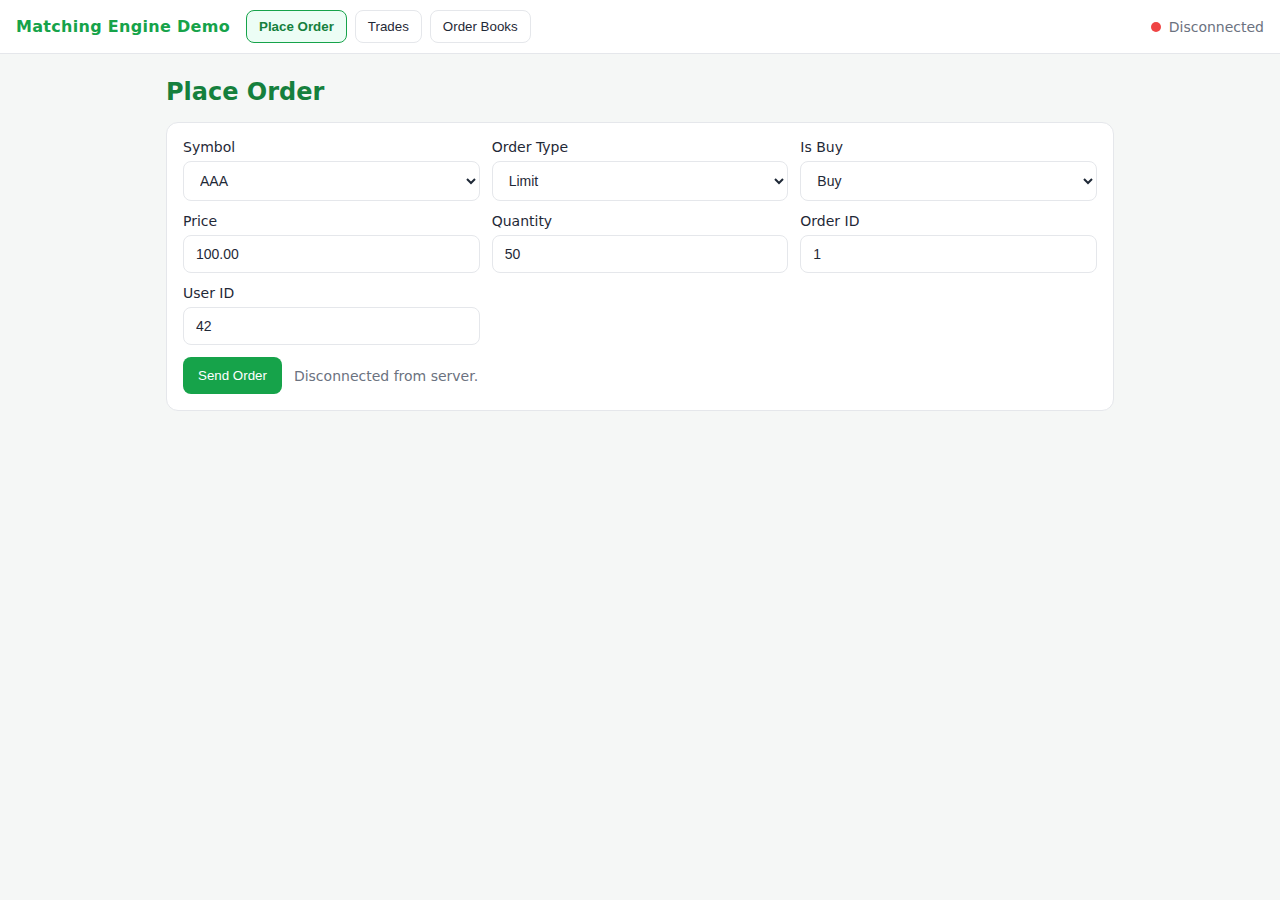
<file: Client/index.html>
<!DOCTYPE html>
<html lang="en">
<head>
  <meta charset="UTF-8" />
  <meta name="viewport" content="width=device-width, initial-scale=1" />
  <title>Matching Engine Demo</title>
  <link rel="stylesheet" href="styles.css" />
</head>
<body>
  <header class="app-header">
    <div class="brand">Matching Engine Demo</div>
    <nav class="nav">
      <button class="nav-btn active" data-tab="place-order">Place Order</button>
      <button class="nav-btn" data-tab="trades">Trades</button>
      <button class="nav-btn" data-tab="orderbooks">Order Books</button>
    </nav>
    <div class="status">
      <span id="wsStatus" class="dot dot-red"></span>
      <span id="wsText">Disconnected</span>
    </div>
  </header>

  <main class="content">

    <!-- Place Order Menu -->
    <section id="place-order" class="tab active">
      <h2>Place Order</h2>

      <form id="orderForm" class="card form-card">
        <input type="hidden" id="messageType" value="1" />
        <div class="grid">
          <label>
            Symbol
            <select id="symbol" required>
              <option value="1">AAA</option>
              <option value="2">BBB</option>
              <option value="3">CCC</option>
              <option value="4">DDD</option>
              <option value="5">EEE</option>
            </select>
          </label>

          <label>
            Order Type
            <select id="orderType" required>
              <option value="1">Market</option>
              <option value="2" selected>Limit</option>
            </select>
          </label>

          <label>
            Is Buy
            <select id="isBuy" required>
              <option value="1" selected>Buy</option>
              <option value="0">Sell</option>
            </select>
          </label>

          <label>
            Price
            <input id="price" type="number" step="0.01" min="0" value="100.00" required />
          </label>

          <label>
            Quantity
            <input id="quantity" type="number" min="1" value="50" required />
          </label>

          <label>
            Order ID
            <input id="orderID" type="number" min="1" value="1" required />
          </label>

          <label>
            User ID
            <input id="userID" type="number" min="1" value="42" required />
          </label>
        </div>

        <div class="actions">
          <button type="submit" class="btn btn-primary">Send Order</button>
          <span id="status" class="muted"></span>
        </div>
      </form>
    </section>

    <!-- Trade Menu -->
    <section id="trades" class="tab">
      <h2>Trades</h2>
      <div id="tradeContainer" class="stack"></div>
    </section>

    <!-- Order Book Menu -->
    <section id="orderbooks" class="tab">
      <h2>Order Books</h2>
      <div class="card">
        <p class="muted">Live order book view coming soon.</p>
      </div>
    </section>
  </main>

  <script src="script.js"></script>
</body>
</html>
</file>
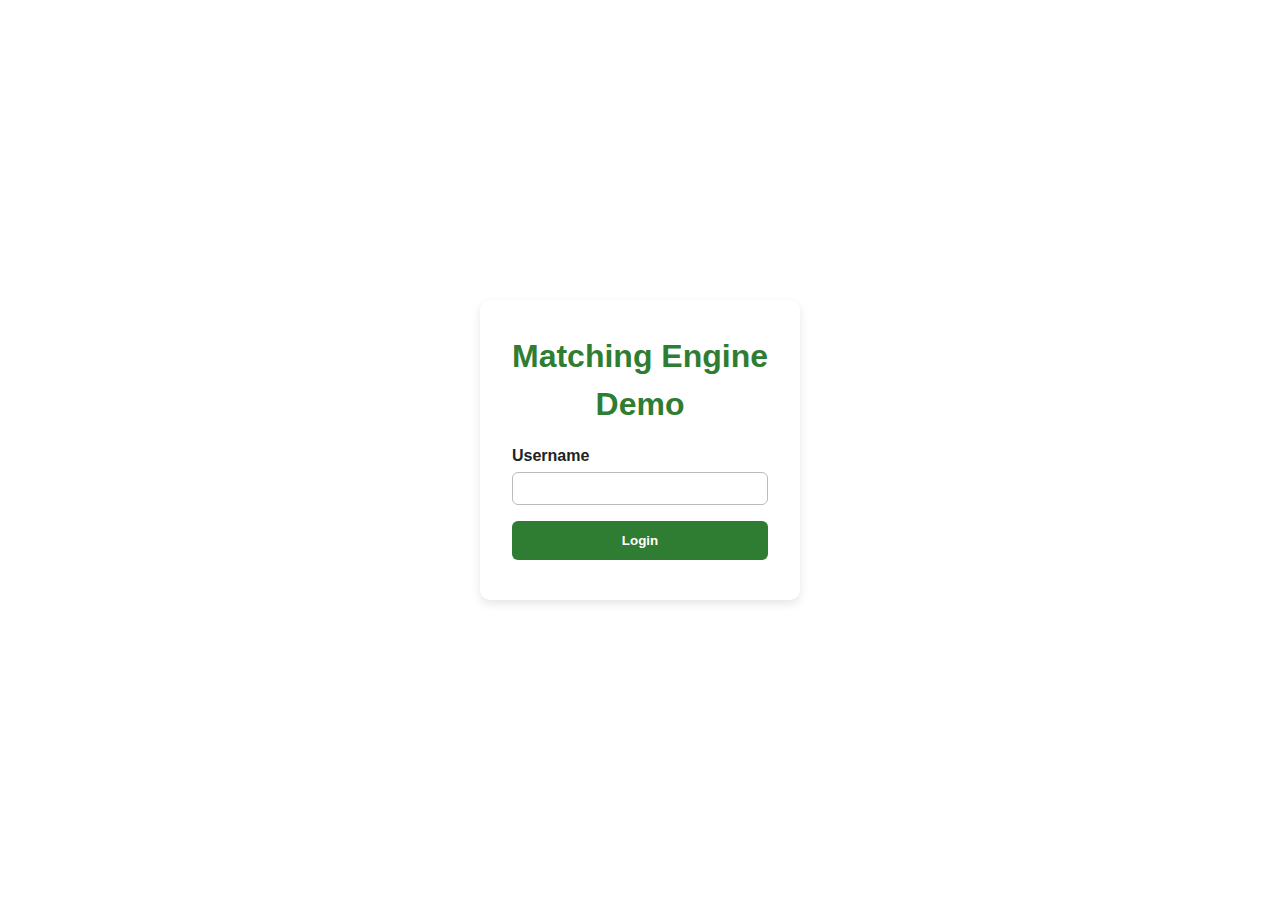
<file: Client/home.html>
<!DOCTYPE html>
<html lang="en">
<head>
  <meta charset="UTF-8" />
  <meta name="viewport" content="width=device-width, initial-scale=1"/>
  <title>Matching Engine Demo</title>
  <link rel="stylesheet" href="home.css"/>
</head>
<body>
  <div id = "pre-login">
    <div class="login-container">
      <h1>Matching Engine Demo</h1>
      <form id="loginForm">
        <label for="username">Username</label>
        <input type="text" id="username" required>
        <button type="submit">Login</button>
      </form>
      <p id="errorMsg"></p>
    </div>     
  </div>
  
  <div id="post-login" style="display:none;"> 
    <main class="content">
        <!-- Navigation Bar-->
        <header class="app-header">
          <div class="brand">Matching Engine Demo</div>
          <nav class="nav">
            <button class="nav-btn active" data-tab="place-order">Place Order</button>
            <button class="nav-btn" data-tab="trades">Trades</button>
            <button class="nav-btn" data-tab="orderbooks">Order Books</button>
          </nav>
        </header>
        <!-- Place Order Menu -->
        <section id="place-order" class="tab active">
          <h2>Place Order</h2>
          <form id="orderForm" class="card form-card">
            <input type="hidden" id="messageType" value="1" />
            <div class="grid">
              <label>
                Symbol
                <select id="symbol" required>
                  <option value="1">AAA</option>
                  <option value="2">BBB</option>
                  <option value="3">CCC</option>
                  <option value="4">DDD</option>
                  <option value="5">EEE</option>
                </select>
              </label>
              
              <label>
                Order Type
                <select id="orderType" required>
                  <option value="1">Market</option>
                  <option value="2" selected>Limit</option>
                </select>
              </label>
              
              <label>
                Is Buy
                <select id="isBuy" required>
                  <option value="1" selected>Buy</option>
                  <option value="0">Sell</option>
                </select>
              </label>
              
              <label>
                Price
                <input id="price" type="number" step="0.01" min="0" value="100.00" required />
              </label>
              
              <label>
                Quantity
                <input id="quantity" type="number" min="1" value="50" required />
              </label>
            </div>
            
            <div class="actions">
              <button type="submit" class="btn btn-primary">Send Order</button>
              <span id="status" class="muted"></span>
            </div>
          </form>
        </section>
        
        <!-- Trade Menu -->
        <section id="trades" class="tab">
          <h2>Trades</h2>
          <div id="tradeContainer" class="stack"></div>
        </section>
        
        <!-- Order Book Menu -->
        <section id="orderbooks" class="tab">
          <h2>Order Books</h2>
          <div class="card">
            <p class="muted">Live order book view coming soon.</p>
          </div>
        </section>
    </main>
  </div>  
<script src="home.js"></script>
</body>
</html>
</file>
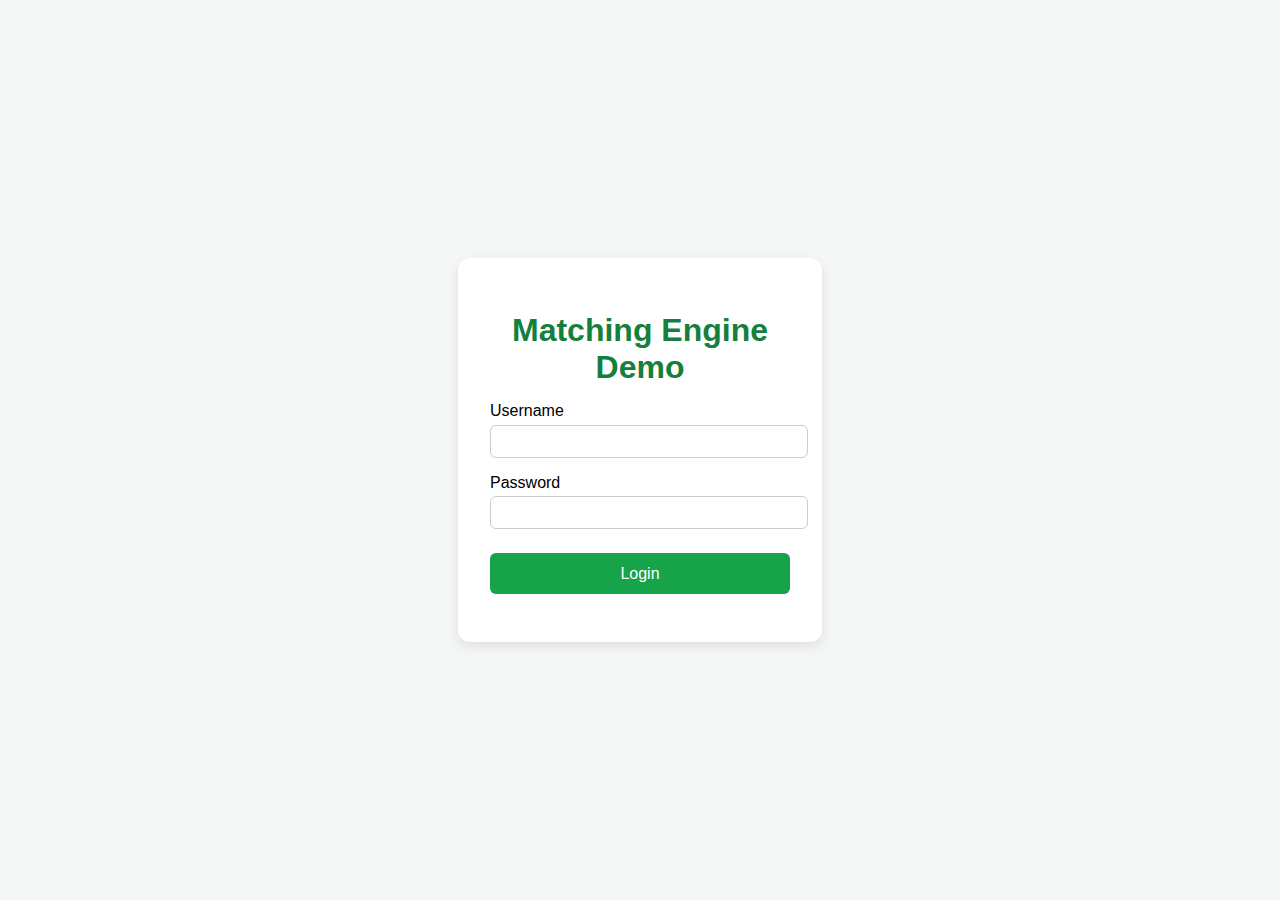
<file: Client/login.html>
<!DOCTYPE html>
<html lang="en">
<head>
  <meta charset="UTF-8">
  <title>Matching Engine Demo</title>
  <link rel="stylesheet" href="login.css">
</head>
<body>
  <div class="login-container">
    <h1>Matching Engine Demo</h1>
    <form id="loginForm">
      <label for="username">Username</label>
      <input type="text" id="username" required>

      <label for="password">Password</label>
      <input type="password" id="password" required>

      <button type="submit">Login</button>
    </form>
    <p id="errorMsg"></p>
  </div>

  <script src="login.js"></script>
</body>
</html>
</file>
<file: Client/styles.css>
:root{
  --green: #16a34a;
  --green-dark: #15803d;
  --green-verylight: #ecfdf5;
  --bg: #f5f7f6;
  --text: #1f2937;     
  --muted: #6b7280;    
  --card: #ffffff;
  --card-alt: #fafafa; 
  --border: #e5e7eb;   
}

* { box-sizing: border-box; }

html, body {
  height: 100%;
}

body {
  margin: 0;
  font-family: system-ui, -apple-system, Segoe UI, Roboto, Inter, Arial, sans-serif;
  background: var(--bg);
  color: var(--text);
}

.app-header {
  position: sticky;
  top: 0;
  z-index: 100;
  background: #fff;
  border-bottom: 1px solid var(--border);
  padding: 10px 16px;
  display: flex;
  align-items: center;
  gap: 16px;
}

.brand {
  font-weight: 700;
  color: var(--green);
  letter-spacing: 0.3px;
}

.nav {
  display: flex;
  gap: 8px;
}

.nav-btn {
  border: 1px solid var(--border);
  background: #fff;
  color: var(--text);
  padding: 8px 12px;
  border-radius: 8px;
  cursor: pointer;
}
.nav-btn.active {
  background: var(--green-verylight);
  color: var(--green-dark);
  border-color: var(--green);
  font-weight: 600;
}

.status {
  margin-left: auto;
  display: flex;
  align-items: center;
  gap: 8px;
  color: var(--muted);
  font-size: 14px;
}
.dot {
  width: 10px; height: 10px;
  border-radius: 50%;
  display: inline-block;
}
.dot-red { background: #ef4444; }
.dot-yellow { background: #f59e0b; }
.dot-green { background: #22c55e; }

.content {
  max-width: 980px;
  margin: 24px auto;
  padding: 0 16px 40px;
}

h2 {
  margin: 8px 0 16px;
  color: var(--green-dark);
}

.tab { display: none; }
.tab.active { display: block; }

.card {
  background: var(--card);
  border: 1px solid var(--border);
  border-radius: 12px;
  padding: 16px;
}

.form-card .grid {
  display: grid;
  grid-template-columns: repeat(3, minmax(0, 1fr));
  gap: 12px;
}
.form-card label {
  display: flex;
  flex-direction: column;
  gap: 6px;
  font-size: 14px;
}
.form-card input, .form-card select {
  padding: 10px 12px;
  border: 1px solid var(--border);
  border-radius: 8px;
  background: #fff;
  color: var(--text);
  font-size: 14px;
}

.actions {
  margin-top: 12px;
  display: flex;
  align-items: center;
  gap: 12px;
}

.btn {
  padding: 10px 14px;
  border-radius: 8px;
  cursor: pointer;
  border: 1px solid transparent;
}
.btn-primary {
  background: var(--green);
  color: white;
}
.btn-primary:hover {
  background: var(--green-dark);
}

.muted {
  color: var(--muted);
  font-size: 14px;
}

/* Trade feed */
.stack {
  display: flex;
  flex-direction: column;
  gap: 10px;
}

.trade-card {
  background: var(--card-alt);
  border: 1px solid var(--border);
  border-radius: 12px;
  padding: 12px 14px;
  display: flex;
  justify-content: space-between;
  align-items: center;
  transition: transform .15s ease, box-shadow .15s ease;
  box-shadow: 0 2px 6px rgba(0,0,0,.06);
}

.trade-card:hover {
  transform: translateY(-1px);
  box-shadow: 0 6px 14px rgba(0,0,0,.08);
}

.trade-info {
  display: flex;
  gap: 16px;
  color: #2d2d2d; 
  font-size: 14px;
}
.trade-info span strong { color: var(--green-dark); }

@media (max-width: 760px) {
  .form-card .grid {
    grid-template-columns: 1fr 1fr;
  }
  .trade-info {
    flex-wrap: wrap;
    gap: 10px;
  }
}
@media (max-width: 520px) {
  .form-card .grid {
    grid-template-columns: 1fr;
  }
}
</file>
<file: Client/home.css>
* {
  margin: 0;
  padding: 0;
  box-sizing: border-box;
  font-family: Arial, sans-serif;
}

body {
  background-color: white;
  color: #222;
  line-height: 1.5;
  min-height: 100vh;
  display: flex;
  flex-direction: column;
}

/* ===== Header ===== */
.app-header {
  width: 100%;
  background: #fff;
  color: #2e7d32;
  padding: 0;
  margin: 0;
  box-shadow: 0 2px 8px rgba(46, 125, 50, 0.10);
  position: relative;
  z-index: 10;
  border-radius: 0 0 18px 18px;
  margin-bottom: 0;
  display: flex;
  justify-content: center;
}

.nav {
  display: flex;
  align-items: center;
  height: 3.5em;
  padding-left: 2em;
  background: #fff;
  border-radius: 0 0 18px 18px;
  box-shadow: none;
}

.project-title {
  color: #2e7d32;
  font-size: 1.5em;
  font-weight: bold;
  letter-spacing: 1px;
}

/* ===== Pre-login ===== */
#pre-login {
  flex: 1;
  display: flex;
  justify-content: center;
  align-items: center;
  background: #fff;
}

.login-container {
  background: #fff;
  padding: 2rem;
  border-radius: 10px;
  box-shadow: 0 4px 10px rgba(0, 0, 0, 0.1);
  width: 320px;
  text-align: center;
}

.login-container h1 {
  color: #2e7d32;
  margin-bottom: 1rem;
}

#loginForm label {
  display: block;
  text-align: left;
  margin: 0.5rem 0 0.25rem;
  font-weight: bold;
}

#loginForm input {
  width: 100%;
  padding: 0.5rem;
  border-radius: 6px;
  border: 1px solid #bbb;
  margin-bottom: 1rem;
}

#loginForm button {
  width: 100%;
  padding: 0.75rem;
  border: none;
  border-radius: 6px;
  background: #2e7d32;
  color: white;
  font-weight: bold;
  cursor: pointer;
  transition: 0.2s;
}

#loginForm button:hover {
  background: #256628;
}

#errorMsg {
  color: red;
  margin-top: 0.5rem;
  font-size: 0.9rem;
}

/* ===== Post-login ===== */
#post-login {
  flex: 1;
  display: flex;
  flex-direction: column;
  justify-content: flex-start;
  align-items: stretch;
  min-height: 100vh;
  width: 100%;
}

.main-flex {
  display: flex;
  flex-direction: row;
  justify-content: stretch;
  align-items: flex-start;
  gap: 2.5rem;
  width: 100%;
  max-width: 1800px;
  margin: 0 auto;
  padding: 4em 2em 2em 2em;
  box-sizing: border-box;
}

.main-section {
  flex: 1 1 0;
  min-width: 320px;
  max-width: 600px;
  display: flex;
  flex-direction: column;
  align-items: stretch;
  margin-top: 0;
}

h2 {
  margin-bottom: 1rem;
  color: #2e7d32;
  text-align: center;
}

.card {
  background: white;
  border: 1px solid #ddd;
  border-radius: 10px;
  padding: 1rem;
  box-shadow: 0 2px 6px rgba(0, 0, 0, 0.1);
}

.form-card {
  margin-bottom: 2rem;
  min-height: 430px;
  background: white;
  border: 1.5px solid #ddd;
  border-radius: 16px;
  box-shadow: 0 6px 24px 0 rgba(46, 125, 50, 0.10), 0 2px 8px 0 rgba(0, 0, 0, 0.04);
  padding: 2.2em 2em 1.2em 2em;
  display: flex;
  flex-direction: column;
  justify-content: flex-start;
  align-items: stretch;
}

.form-card h2 {
  color: #2e7d32;
  margin-bottom: 1.2em;
  text-align: center;
}

.grid {
  display: grid;
  grid-template-columns: 1fr 1fr;
  gap: 1.2em 1.5em;
  margin-bottom: 1.5em;
}

#place-order label {
  font-weight: 600;
  color: #256628;
  margin-bottom: 0.3em;
  display: flex;
  flex-direction: column;
  font-size: 1em;
}

#place-order select,
#place-order input[type="number"] {
  margin-top: 0.3em;
  padding: 0.5em 0.7em;
  border-radius: 7px;
  border: 1px solid #b2dfdb;
  background: #fff;
  font-size: 1em;
  transition: border 0.2s;
}

#place-order select:focus,
#place-order input[type="number"]:focus {
  border: 1.5px solid #2e7d32;
  outline: none;
}

#place-order .actions {
  display: flex;
  flex-direction: column;
  align-items: center;
  gap: 1em;
  margin-top: 1em;
}

#place-order .btn-primary {
  background: linear-gradient(90deg, #43a047 0%, #388e3c 100%);
  color: #fff;
  border: none;
  border-radius: 7px;
  padding: 0.7em 1.5em;
  font-size: 1.1em;
  font-weight: bold;
  cursor: pointer;
  box-shadow: 0 2px 8px rgba(46, 125, 50, 0.08);
  transition: background 0.2s, box-shadow 0.2s;
}

#place-order .btn-primary:hover {
  background: linear-gradient(90deg, #388e3c 0%, #2e7d32 100%);
  box-shadow: 0 4px 16px rgba(46, 125, 50, 0.13);
}

#place-order .muted {
  color: #888;
  font-size: 0.98em;
}

/* Trade cards */
.stack {
  display: flex;
  flex-direction: column;
  gap: 1rem;
}

.trade-card {
  background: white;
  border: 1px solid #ddd;
  border-radius: 10px;
  padding: 1rem;
  box-shadow: 0 2px 6px rgba(0, 0, 0, 0.08);
}

.trade-info {
  display: flex;
  flex-wrap: wrap;
  gap: 1rem;
  font-size: 0.95rem;
  color: #333;
}

/* Order Book Columns */
.order-book-columns {
  display: flex;
  gap: 2rem;
  margin-top: 1rem;
}

.order-book-column {
  flex: 1;
  background: none;
  border-radius: 8px;
  padding: 1rem;
  min-width: 200px;
  box-shadow: none;
  max-height: 55vh;
  overflow-y: auto;
}

.buy-column h3,
.sell-column h3 {
  color: #2e7d32;
  padding: 0.2em 0 0.2em 0;
  margin-bottom: 0.4em;
}

.sell-column h3 {
  color: #c62828;
}

.order-row {
  background: white;
  border-radius: 8px;
  box-shadow: none;
  display: flex;
  justify-content: space-between;
  align-items: center;
  padding: 0.7em 1em;
  margin-bottom: 0.8em;
  font-size: 0.98em;
  border: 1px solid #ddd;
  transition: border 0.18s;
}

.order-row:last-child {
  margin-bottom: 0;
}

.order-row .order-symbol {
  font-weight: bold;
  margin-right: 0.5em;
}

.order-row .order-user {
  color: #888;
  font-size: 0.9em;
}

#orderbooks label[for="orderBookSymbol"] {
  display: block;
  text-align: center;
  font-weight: 600;
  color: #256628;
  margin-bottom: 0.3em;
  margin-top: 1em;
  width: 100%;
}

#orderBookSymbol {
  display: block;
  margin: 0 auto 1em auto;
  padding: 0.5em 0.7em;
  border-radius: 7px;
  border: 1px solid #b2dfdb;
  background: #fff;
  font-size: 1em;
  transition: border 0.2s;
  width: 60%;
  min-width: 120px;
  max-width: 220px;
  text-align: center;
}

#orderBookSymbol:focus {
  border: 1.5px solid #2e7d32;
  outline: none;
}

#tradeContainer {
  max-height: 55vh;
  overflow-y: auto;
}

.order-book-column {
  max-height: 55vh;
  overflow-y: auto;
}

@media (max-width: 1200px) {
  .main-flex {
    flex-direction: column;
    gap: 2em;
    padding: 2em 1em 1em 1em;
  }

  .main-section {
    max-width: 100%;
  }
}

@media (max-width: 768px) {
  .nav {
    flex-direction: column;
    padding: 1em;
  }

  .project-title {
    font-size: 1.2em;
  }

  .login-container {
    width: 90%;
    padding: 1.5rem;
  }

  .form-card {
    padding: 1.5em 1em;
  }

  .grid {
    grid-template-columns: 1fr;
  }

  #place-order .actions {
    flex-direction: column;
  }

  #place-order .btn-primary {
    width: 100%;
  }

  .order-row {
    flex-direction: column;
    align-items: flex-start;
  }

  .order-row .order-symbol {
    margin-bottom: 0.5em;
  }
}
</file>
<file: Client/login.css>
:root{
  --green: #16a34a;
  --green-dark: #15803d;
  --bg: #f5f7f6;
  --card: #ffffff;
}

body {
  margin: 0;
  font-family: Arial, sans-serif;
  background: var(--bg);
  height: 100vh;
  display: flex;
  justify-content: center;
  align-items: center;
}

.login-container {
  background: var(--card);
  padding: 2rem;
  border-radius: 12px;
  box-shadow: 0px 4px 12px rgba(0,0,0,0.1);
  width: 300px;
  text-align: center;
}

.login-container h1 {
  margin-bottom: 1rem;
  color: var(--green-dark);
}

label {
  display: block;
  margin-top: 1rem;
  text-align: left;
}

input {
  width: 100%;
  padding: 0.5rem;
  margin-top: 0.3rem;
  border: 1px solid #ccc;
  border-radius: 6px;
}

button {
  margin-top: 1.5rem;
  width: 100%;
  padding: 0.7rem;
  background: var(--green);
  color: white;
  border: none;
  border-radius: 6px;
  font-size: 1rem;
  cursor: pointer;
}

button:hover {
  background: #080;
}

#errorMsg {
  margin-top: 1rem;
  color: red;
  font-size: 0.9rem;
}
</file>
